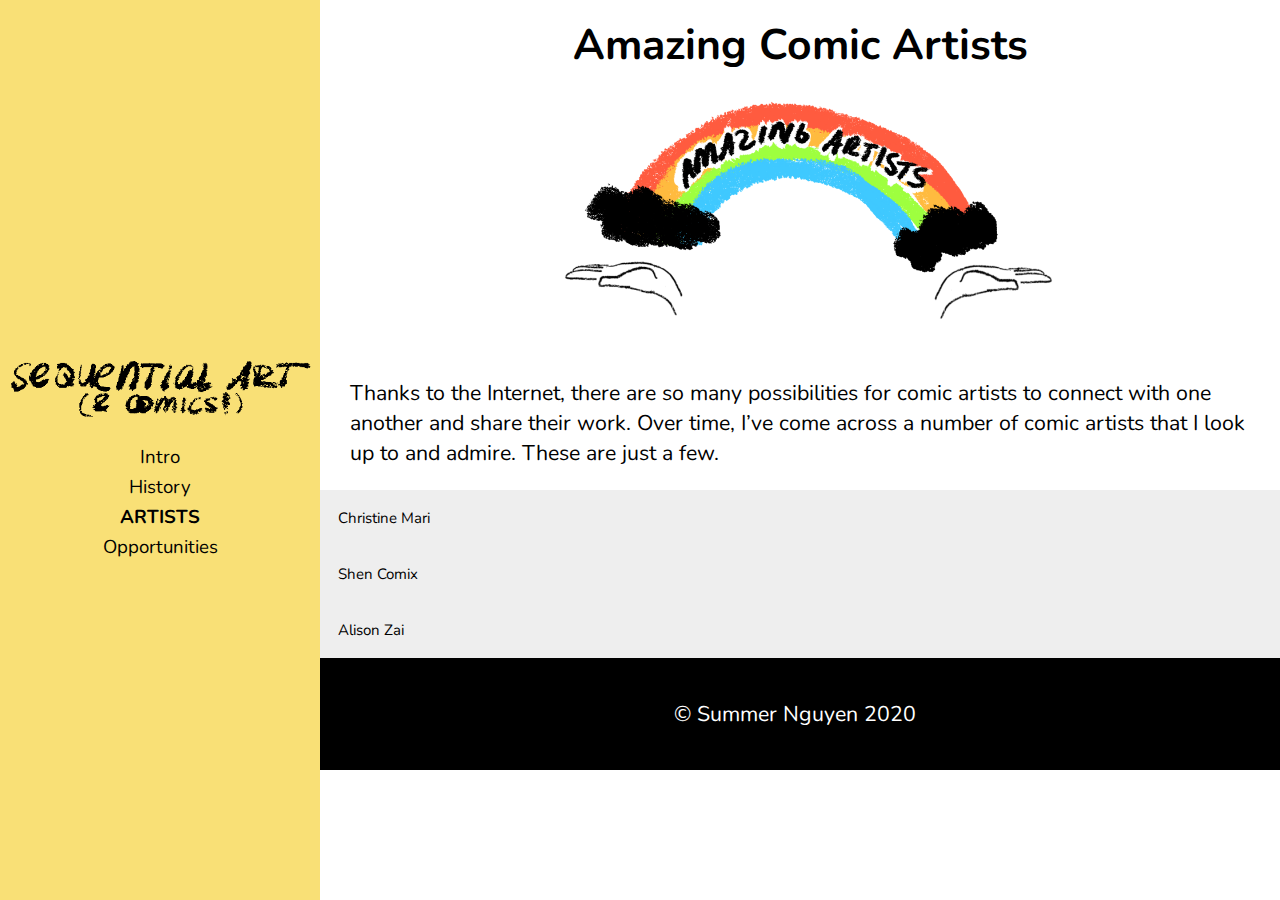
<file: artists.html>
<!DOCTYPE html>
<html lang="en">
<head>
    <meta charset="utf-8">
    <link rel="shortcut icon" type="image/png" href="images/favicon.png"/>
    <meta name="viewport" content="width=device-width, initial-scale=1.0">
    <link rel="stylesheet" type="text/css" href="css/style.css">
    <link href="https://fonts.googleapis.com/css2?family=Nunito:ital,wght@0,400;0,700;1,400&display=swap" rel="stylesheet">
    <title>Sequential Art & Comics—Artists</title>
        <!-- Global site tag (gtag.js) - Google Analytics -->
    <script async src="https://www.googletagmanager.com/gtag/js?id=G-SKHNTL6Q8L"></script>
    <script>
    window.dataLayer = window.dataLayer || [];
    function gtag(){dataLayer.push(arguments);}
    gtag('js', new Date());

    gtag('config', 'G-SKHNTL6Q8L');
    </script>
</head>
<body>
    <div class="skip"><a href="#skip">Skip to Main Content</a></div>
    <div class="grid-container-layout">
    <header class="grid-header">
        <img src="images/logo.png" alt="logo" id = "logo">
        <nav>
          <ul class="nav_links">
            <li class="nav_item"><a href="index.html">Intro</a></li>
            <li class="nav_item"><a href="history.html">History</a></li>
            <li class="nav_item selected"><a href="artists.html">Artists</a></li>
            <li class="nav_item"><a href="opportunities.html">Opportunities</a></li>
          </ul>
      </nav>
    </header>
<main class="grid-main" id="skip"> 
    <button onclick="topFunction()" id="myBtn" title="Go to top">Top</button>
    <h1>Amazing Comic Artists</h1>
    <img width="600" src="images/artists.png" alt="Rainbow over two hands. In the middle, it says 'Amazing artists.'" id="intro-image">
    <p>Thanks to the Internet, there are so many possibilities for comic artists to connect with one another and share their work. 
        Over time, I’ve come across a number of comic artists that I look up to and admire. 
        These are just a few. </p>

    <!--
    <ul>
        <li><a href="#christine">Christine Mari</a></li>
        <li><a href="#shen">Shen Comix</a></li>
        <li><a href="#alison">Alison Zai</a></li>
    </ul>
    //-->

    <!--make transitions smoother-->
    <button type="button" class="collapsible">Christine Mari</button>
    <div class="content">
    <h2 id="christine"><a href="https://christinemari.com/" target="_blank">Christine Mari</a></h2>
    <p>Christine Mari is an auto-biographical comic artist.
         Her comics revolve around what it’s like being in your 20s in Japan. 
         When she was 17, she self-published her first graphic novel, Halfway Home: Drawing My Way Through Japan. 
         Two years later, she landed a contract with Tuttle Publishing, which resulted in Diary of a Tokyo Teen. 
         Now, in January 2021, Mari is set to release another self-published graphic novel, Kokoro, a full-length piece of work that showcases the comics she’s gotten widespread attention for on her Instagram. 
         Mari’s work is honest, vulnerable, melancholic and beautiful. 
        Her ability to tell her story so well keeps her readers coming back for more (including myself). </p>
        <div class="flexbox">
            <img src="images/christine1.png" alt="Kickstarter Banner for Kokoro" class="flex-comics">
            <img src="images/christine2.jpeg" alt="A panel from one of Christine's comics." class="flex-comics">
            <img src="images/christine3.jpeg" alt="A panel from one of Christine's comics." class="flex-comics">
        </div>
    </div>

    <button type="button" class="collapsible">Shen Comix</button>
    <div class="content">
    <h2 id="shen"><a href="https://www.instagram.com/shencomix/" target="_blank">Shen Comix</a></h2>
    <p>Shen is one of the most popular comic artists on the internet. 
        His comics are humorous, fun, and overwhelmingly enjoyable. 
        If you ever find yourself down, I recommend checking out his work. 
        His universe of characters (buff winter, tiny gamer, himself, etc.) allows Shen to constantly create new stories and worlds that connect with the reader in just a few panels.</p>
        <div class="flexbox">
            <img src="images/shen1.jpeg" alt="Shen's profile picture" class="flex-comics">
            <img src="images/shen2.jpeg" alt="A comic about an evil scientist and his cozification machine." class="flex-comics">
            <img src="images/shen3.png" alt="A comic about seasons in New England." class="flex-comics">
        </div>
    </div>

    <button type="button" class="collapsible">Alison Zai</button>
    <div class="content">
    <h2 id="alison"><a href="https://www.instagram.com/alisonzai/" target="_blank">Alison Zai</a></h2>
    <p>Calling Alison Zai’s comics humorous is an understatement. 
        Her art tackles many themes in a direct, honest and funny way: love, relationships, work, sadness… the list goes on. 
        Her use of vibrant colors and unique characters makes her comics seem otherworldly, but the irony lies in the fact that her work is so easy to relate to. 
        Her massive following on social media just goes to show how many resonate with her work. 
        There’s a large chance that you might’ve come across her earlier work, when she created comics that featured beans or skeletons as characters. 
        Zai is a graduate from MICA, where she studied illustration. </p>
        <div class="flexbox">
            <img src="images/alison1.jpg" alt="Alison's self portrait" class="flex-comics">
            <img src="images/alison2.jpeg" alt="A comic about knowing your soulmate." class="flex-comics">
            <img src="images/alison3.jpeg" alt="A comic about things being okay." class="flex-comics">
        </div>
    </div>
        <script>
            var coll = document.getElementsByClassName("collapsible");
            var i;

            for (i = 0; i < coll.length; i++) {
                coll[i].addEventListener("click", function() {
                    this.classList.toggle("active");
                    var content = this.nextElementSibling;
                    if (content.style.display === "block") {
                        content.style.display = "none";
                    } else {
                        content.style.display = "block";
                    }
                });
            }

            var mybutton = document.getElementById("myBtn");
            
        
            window.onscroll = function() {scrollFunction()};
            
            function scrollFunction() {
              if (document.body.scrollTop > 10 || document.documentElement.scrollTop > 10) {
                mybutton.style.display = "block";
              } else {
                mybutton.style.display = "none";
              }
            }
            
            function topFunction() {
              document.body.scrollTop = 0;
              document.documentElement.scrollTop = 0;
            }
            </script>
    </main>
</div>
    <footer>
        <p> &copy; Summer Nguyen 2020</p>
    </footer>
    </body>
    </html>
</file>
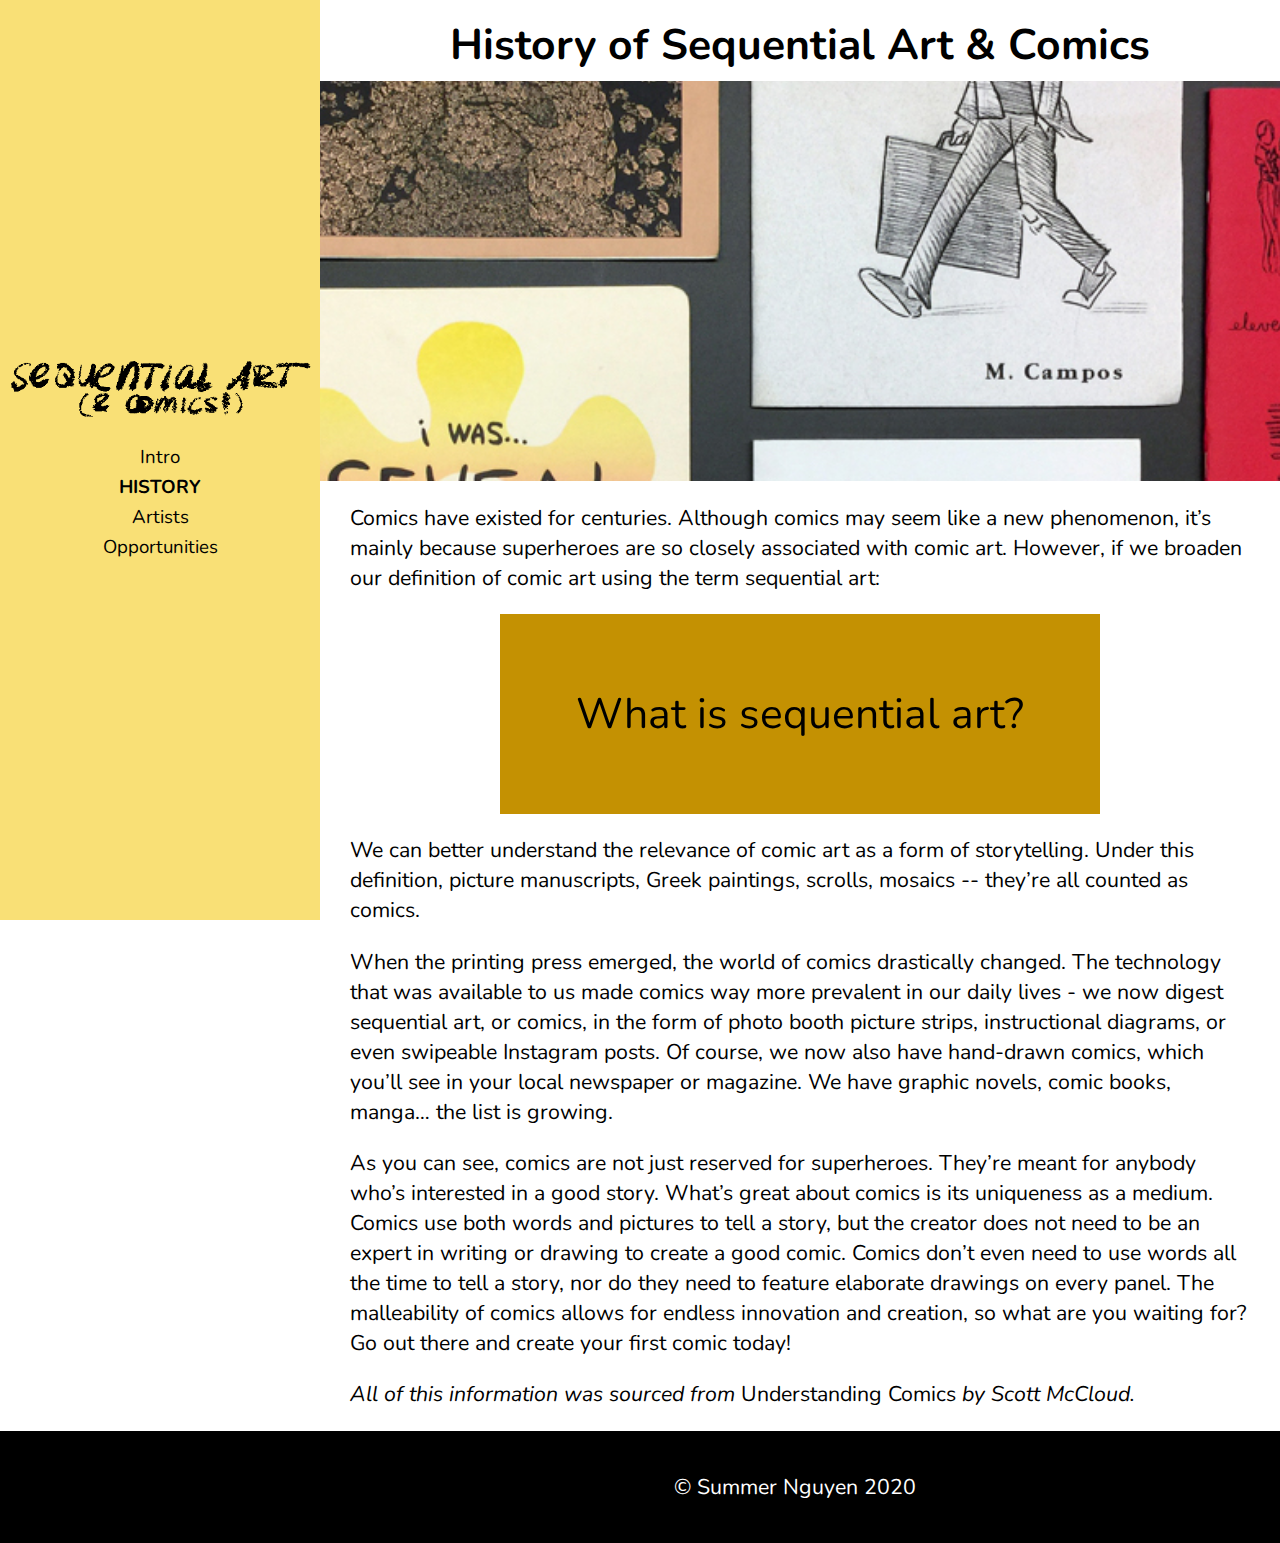
<file: history.html>
<!DOCTYPE html>
<html lang="en">
<head>
    <meta charset="utf-8">
    <link rel="shortcut icon" type="image/png" href="images/favicon.png"/>
    <meta name="viewport" content="width=device-width, initial-scale=1.0">
    <link rel="stylesheet" type="text/css" href="css/style.css">
    <link href="https://fonts.googleapis.com/css2?family=Nunito:ital,wght@0,400;0,700;1,400&display=swap" rel="stylesheet">
    <title>Sequential Art & Comics—History</title>
        <!-- Global site tag (gtag.js) - Google Analytics -->
    <script async src="https://www.googletagmanager.com/gtag/js?id=G-SKHNTL6Q8L"></script>
    <script>
    window.dataLayer = window.dataLayer || [];
    function gtag(){dataLayer.push(arguments);}
    gtag('js', new Date());

    gtag('config', 'G-SKHNTL6Q8L');
    </script>
</head>
<body>
    <div class="skip"><a href="#skip">Skip to Main Content</a></div>
    <div class="grid-container-layout">
    <header class="grid-header">
        <img src="images/logo.png" alt="logo" id = "logo">
        <nav>
          <ul class="nav_links">
            <li class="nav_item"><a href="index.html">Intro</a></li>
            <li class="nav_item selected"><a href="history.html">History</a></li>
            <li class="nav_item"><a href="artists.html">Artists</a></li>
            <li class="nav_item"><a href="opportunities.html">Opportunities</a></li>
          </ul>
      </nav>
    </header>
<main class="grid-main" id="skip"> 
    <button onclick="topFunction()" id="myBtn" title="Go to top">Top</button>
    <h1>History of Sequential Art & Comics</h1>

    <div class= "parallax"></div>

    <p>Comics have existed for centuries. 
        Although comics may seem like a new phenomenon, it’s mainly because superheroes are so closely associated with comic art. 
        However, if we broaden our definition of comic art using the term sequential art:</p>
        <div tabindex="0" class="flip-card">
            <div class="flip-card-inner">
                <div class="flip-card-front">
                    <p>What is sequential art?</p>
                </div>
                    <div class="flip-card-back">
                        <p>"Images or pictures in a deliberate sequence (2 or more), which are intended to convey information or aesthetic value to the viewer."</p>
                        <a href="https://en.wikipedia.org/wiki/Sequential_art" target="_blank">Wikipedia</a>
                    </div>
                </div>
            </div>
        <p>We can better understand the relevance of comic art as a form of storytelling. 
        Under this definition, picture manuscripts, Greek paintings, scrolls, mosaics -- they’re all counted as comics. </p>
    <p>When the printing press emerged, the world of comics drastically changed. 
        The technology that was available to us made comics way more prevalent in our daily lives - we now digest sequential art, or comics, in the form of photo booth picture strips, instructional diagrams, or even swipeable Instagram posts. 
        Of course, we now also have hand-drawn comics, which you’ll see in your local newspaper or magazine. 
        We have graphic novels, comic books, manga… the list is growing. </p>
    <p>As you can see, comics are not just reserved for superheroes. 
        They’re meant for anybody who’s interested in a good story. 
        What’s great about comics is its uniqueness as a medium. 
        Comics use both words and pictures to tell a story, but the creator does not need to be an expert in writing or drawing to create a good comic. 
        Comics don’t even need to use words all the time to tell a story, nor do they need to feature elaborate drawings on every panel. 
        The malleability of comics allows for endless innovation and creation, so what are you waiting for? 
        Go out there and create your first comic today!</p>
    <p><i>All of this information was sourced from </i> Understanding Comics <i>by Scott McCloud.</i></p>
    <script>
        var mybutton = document.getElementById("myBtn");
        
    
        window.onscroll = function() {scrollFunction()};
        
        function scrollFunction() {
          if (document.body.scrollTop > 10 || document.documentElement.scrollTop > 10) {
            mybutton.style.display = "block";
          } else {
            mybutton.style.display = "none";
          }
        }
        
        function topFunction() {
          document.body.scrollTop = 0;
          document.documentElement.scrollTop = 0;
        }
        </script>
</main>
</div>
<footer>
    <p> &copy; Summer Nguyen 2020</p>
</footer>
</body>
</html>
</file>
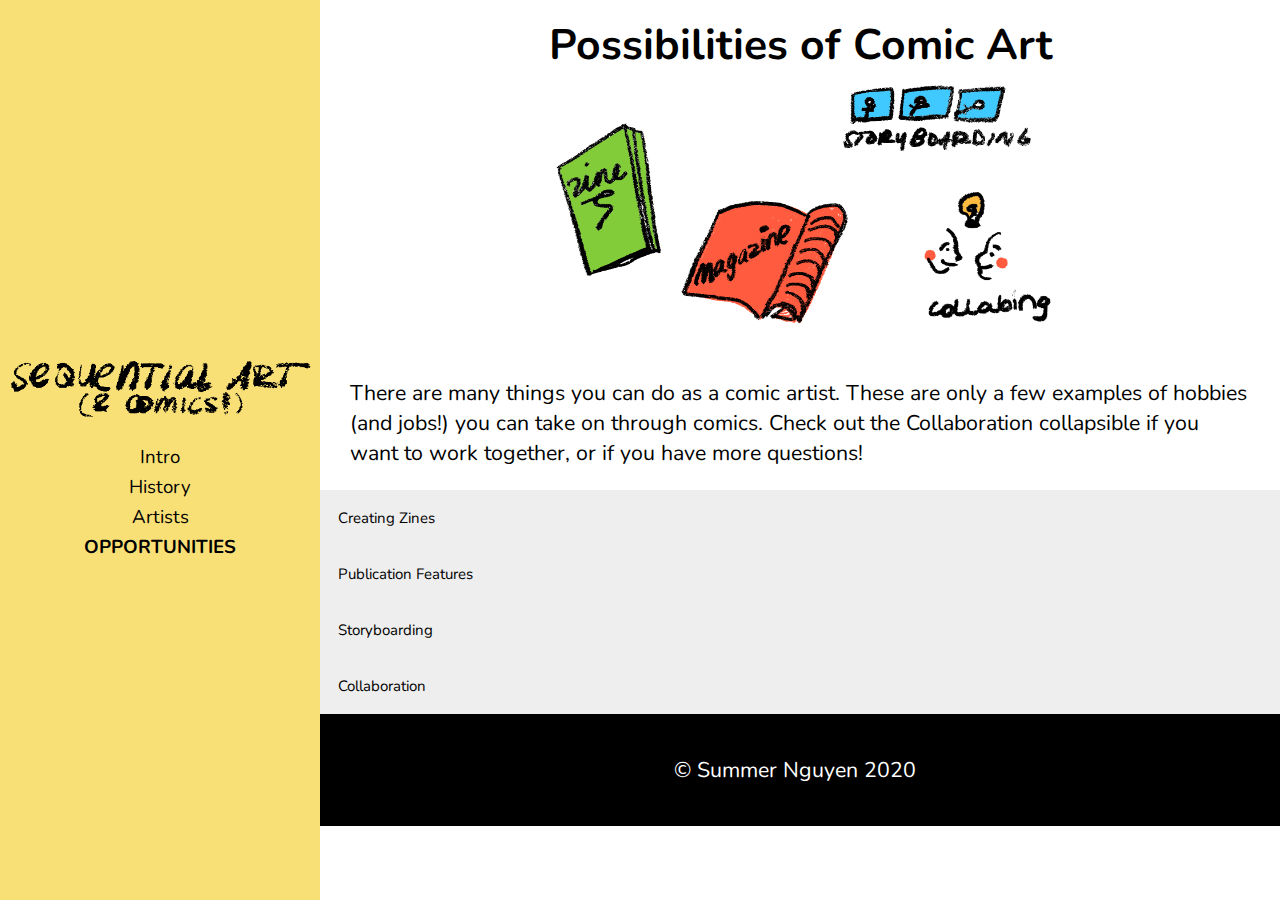
<file: opportunities.html>
<!DOCTYPE html>
<html lang="en">
<head>
    <meta charset="utf-8">
    <link rel="shortcut icon" type="image/png" href="images/favicon.png"/>
    <meta name="viewport" content="width=device-width, initial-scale=1.0">
    <link rel="stylesheet" type="text/css" href="css/style.css">
    <link href="https://fonts.googleapis.com/css2?family=Nunito:ital,wght@0,400;0,700;1,400&display=swap" rel="stylesheet">
    <title>Sequential Art & Comics—Opportunities</title>
        <!-- Global site tag (gtag.js) - Google Analytics -->
    <script async src="https://www.googletagmanager.com/gtag/js?id=G-SKHNTL6Q8L"></script>
    <script>
    window.dataLayer = window.dataLayer || [];
    function gtag(){dataLayer.push(arguments);}
    gtag('js', new Date());

    gtag('config', 'G-SKHNTL6Q8L');
    </script>
</head>
<body>
    <div class="skip"><a href="#skip">Skip to Main Content</a></div>
    <div class="grid-container-layout">
    <header class="grid-header">
        <img src="images/logo.png" alt="logo" id = "logo">
        <nav>
          <ul class="nav_links">
            <li class="nav_item"><a href="index.html">Intro</a></li>
            <li class="nav_item"><a href="history.html">History</a></li>
            <li class="nav_item"><a href="artists.html">Artists</a></li>
            <li class="nav_item selected"><a href="opportunities.html">Opportunities</a></li>
          </ul>
      </nav>
    </header>
<main class="grid-main" id="skip"> 
    <button onclick="topFunction()" id="myBtn" title="Go to top">Top</button>
    <h1>Possibilities of Comic Art</h1>
<!--
    <ul>
        <li><a href="#zines">Creating Zines</a></li>
        <li><a href="#publication">Publication Features</a></li>
        <li><a href="#storyboarding">Storyboarding</a></li>
        <li><a href="#collab">Collaboration</a></li>
    </ul>-->
    <img width="600" src="images/opps.png" alt="An assortment of comic art opportunities are displayed: zine, magazine, storyboard panels, and two people ideating." id="intro-image">
    <p>There are many things you can do as a comic artist. 
        These are only a few examples of hobbies (and jobs!) you can take on through comics.
        Check out the Collaboration collapsible if you want to work together, or if you have more questions!
    </p>

    <button type="button" class="collapsible">Creating Zines</button>
    <div class="content">
    <h2 id="zines">Creating Zines</h2>
    <p>Zines (pronounced “zeens”) are self-published printed or hand-assembled booklets. 
        Zines are a niche art form, but the small community of zinesters is strong! 
        One reason why zines are so well-liked is because they provide an extreme amount of artistic freedom for the creator in an intimate way. 
         Zines are not meant to be mass produced, so those who get hold of a zine know that the copy they have is one of just a few, and the artist chose to share their message with them. </p>
        <p>Zines are one way of displaying comics in physical form. 
        Many artists choose to swap zines at zine or art fairs. 
        If you’re looking for a cool way to share your comics, I would suggest looking into zines!</p>
    </div>

    <button type="button" class="collapsible">Publication Features</button>
    <div class="content">
    <h2 id="publication">Publication Features</h2>
    <p>Publications often include illustrations, cartoons, and/or comics in their issues, with the New Yorker being one of the more famous ones. 
        There are a team of cartoonists who work for the New Yorker who are purely dedicated to creating cartoons and comics! 
        (There are also many contributing artists.) 
        Being featured in the print magazine is a competitive process, as many pieces are pitched for the weekly issues but only a few are selected. 
        That being said, many cartoonists and artists still get to be featured on the New Yorker’s Daily Shouts page online.</p>
        <p>Something that’s worth mentioning is that these cartoonists and comic artists are quite different from the lives of comic book artists, who illustrate full-length issues that can develop into complex stories over time. 
        Because the editorial world moves so fast, these artists mostly create snappy, quick, and fun pieces that are meant to be digested quickly.</p>
    </div>

    <button type="button" class="collapsible">Storyboarding</button>
    <div class="content">
    <h2 id="storyboarding">Storyboarding</h2>
    <p>Storyboarding is the process of laying out sequential illustrations or images to help visualize moving pictures, such as an animation, a television show, or a movie. 
        Like comic art, storyboarding is a form of sequential art. 
        The two are very similar, as both mediums use similar techniques to tell a story (ie. the use of panels in a sequence). 
        However, storyboard artists must consider things such as camera angles, timing, or how many shots a scene will take, whereas a comic artist does not. 
        Despite the differences, there are storyboard artists out there that are also comic artists. 
        If you’re interested in working in the animation industry and you love storytelling, storyboarding is definitely a career you should look into!</p>
        </div>

        <button type="button" class="collapsible">Collaboration</button>
    <div class="content">
    <h2 id="collab">Collaboration</h2>
    <p>One of the best things about being an artist is the ability to collaborate and make art with others!
        If you're interested in collabing, or have any questions about any of the content on this site, feel free to contact me below!</p>
        <form action="https://formspree.io/f/mzbkgpgl" method="POST">
            <fieldset>
              <legend>Contact Form</legend>
              <label for="name_id">Your Name</label>
              <input type="text" placeholder="Enter Your Name" name = "name" id="name_id">
          
              <label for="email_id">Email</label>
              <input type="email" placeholder="blank@umich.edu" name = "email" id="email_id">
          
          
              <label for ="telephone_id">Your Phone Number</label>
              <input type="tel" name="telephone" placeholder="Format: 123-456-7890" id ="telephone_id"> 
              <div><span></span></div>
          
          
              <label for="message_id">Leave A Message</label>
              <textarea name = "message" placeholder="Hi!" id="message_id"></textarea>
          
              <!--<input type="checkbox" name = "check"> 
              Remember me-->
          
              <input type="submit" value="submit">
            </fieldset>
            </form>
            </div>

            <script>
            var coll = document.getElementsByClassName("collapsible");
            var i;

            for (i = 0; i < coll.length; i++) {
                coll[i].addEventListener("click", function() {
                    this.classList.toggle("active");
                    var content = this.nextElementSibling;
                    if (content.style.display === "block") {
                        content.style.display = "none";
                    } else {
                        content.style.display = "block";
                    }
                });
            }
                var mybutton = document.getElementById("myBtn");
                
            
                window.onscroll = function() {scrollFunction()};
                
                function scrollFunction() {
                  if (document.body.scrollTop > 10 || document.documentElement.scrollTop > 10) {
                    mybutton.style.display = "block";
                  } else {
                    mybutton.style.display = "none";
                  }
                }
                
                function topFunction() {
                  document.body.scrollTop = 0;
                  document.documentElement.scrollTop = 0;
                }
                </script>
    </main>
    </div>
    <footer>
        <p> &copy; Summer Nguyen 2020</p>
    </footer>
    </body>
    </html>
</file>
<file: css/style.css>
body{
    font-family: 'Nunito', sans-serif;
    margin: 0;
    padding: 0;
    font-size: 16pt;
  }
main{
    margin-top: 11.5em;
}
  
h1{
    font-size: 1.5em;
    text-align: center;
    line-height: 1.2;
    margin: 0;
    padding: 20px 0px 0;
  }

h2{
    font-size: 1.5em;
    text-align: left;
    padding: 5px;
  }

p{
    padding: 0 30px;
  }

figcaption{
    font-size: .75em;
    text-align: center;
}

.skip a{
    background: white;
    left: 0;
    padding: 5px;
    -webkit-transition: top 1s ease-out;
    transition: top 1s ease-out;
    z-index: 3;
    position: absolute;
    margin-top: -40px;
}
  
.skip a:focus {
    top: 0px;
    margin: auto;
  }
  
  a:visited{
      color:black;
  }
  a:hover{
      color: #c49102;
      transition: .2s;
  }

*:focus{
    border: 2px solid black;
  }

footer{
    background-color: black;
    color: white;
    padding: 20px;
    text-align: center;
    bottom:0;
  }

#intro-image{
    display: block;
    margin: auto;
    max-width: 90%;
}

/*logo*/
#logo{
    min-width: 300px;
    max-width: 50%;
}

/*header*/
.grid-container-layout{
    display: grid;
    /*grid-template-rows: 1fr 5fr;*/
}

.grid-header{
    grid-row: 1 /span 1;
    /*position: fixed;
    top: 0;
    width: 100%;*/
}

.grid-main{
    grid-row: 2 /span 5;
}

header{
    padding-top: 20px;
    display: flex;
    flex-direction: column;
    align-items: center;
    background-color: #fada5e;
    animation: pulse 3s 1;
    position: fixed;
    top: 0;
    width: 100%;
    z-index: 1;

}

#myBtn {
    display: none;
    position: fixed;
    bottom: 20px;
    right: 30px;
    z-index: 2;
    font-size: 18px;
    outline: none;
    background-color: black;
    color: white;
    cursor: pointer;
    padding: 15px;
    border-radius: 4px;
    scroll-behavior: smooth;
    border: 1px solid white;
    transition: .1s;
  }

    
@keyframes pulse{
    0%{
        background-color: #c49102;
    }
    100%{
        background-color: #fada5e;
    }
}

.nav_links{
    list-style: none;
    padding: 0;
}

.nav_item a{
    line-height: .75;
    text-align: center;
    display: block;
    padding: 8px;
    font-size: 14pt;
    text-decoration: none;
    color: black;
}

.nav_item a:hover{
    color:white;
    transition: .2s;
  }

.nav_item.selected{
    text-transform: uppercase;
    font-weight: bold;
}

/*grid for videos*/
.grid-container{
    display: grid;
    grid-template-columns: auto auto auto;
    justify-content: center;
    margin: auto;
}

.grid-comic2{
    display: none;
}

.grid-comic3{
    display: none;
}

video{
    display: block;
    margin-left: auto;
    margin-right: auto;
    max-width: 90%;
}

.flexbox{
    display: flex;
    flex-direction: column;
    justify-content: center;
    align-items: center;
}

.flex-comics{
    flex: none;
    min-width: 20%;
    max-width: 50%;
}

.parallax{
    margin-top: 10px;
    background-image: url("../images/zines.jpg");
    min-height: 200px;
    background-attachment: fixed;
    background-position: center;
    background-repeat: no-repeat;
    background-size: cover;
}
.flip-card{
    background-color: transparent;
    min-width: 50px;
    max-width: 600px;
    height: 200px;
    perspective: 1000px;
    margin: auto;
}
.flip-card-inner{
    position: relative;
    width: 100%;
    height: 100%;
    text-align: center;
    transition: transform 0.8s;
    transform-style: preserve-3d;
}

.flip-card:hover .flip-card-inner,
.flip-card:focus-within .flip-card-inner,
.flip-card:active .flip-card-inner,
.flip-card:focus .flip-card-inner{
    transform: rotateY(180deg);
}

.flip-card-front, .flip-card-back{
    position: absolute;
    width: 100%;
    height: 100%;
    -webkit-backface-visibility: hidden;
    backface-visibility: hidden;
}

.flip-card-front{
    display: flex;
    background-color: #c49102;
    color: black;
    font-size: 2em;
    justify-content: center;
    align-items: center;
}

.flip-card-back{
    background-color: #fada5e;
    color: black;
    transform: rotateY(180deg);
}

.collapsible {
    background-color: #eee;
    color: black;
    cursor: pointer;
    padding: 18px;
    width: 100%;
    border: none;
    text-align: left;
    outline: none;
    font-size: 15px;
    font-family: 'Nunito', sans-serif;
    scroll-behavior: smooth;
  }
  
  /* Add a background color to the button if it is clicked on (add the .active class with JS), and when you move the mouse over it (hover) */
  .active, .collapsible:hover {
    background-color: #c49102;
    scroll-behavior: smooth;
  }
  
  /* Style the collapsible content. Note: hidden by default */
  .content {
    padding: 0 18px;
    display: none;
    overflow: hidden;
    background-color: #f1f1f1;
    transition: max-height 0.2s ease-out;
  }
  form{
    margin-bottom: 20px;
  }



@media screen and (min-width: 850px){
    html{
        height: 100%;
    }

    .grid-container-layout{
        display: grid;
        grid-template-columns: 2fr 6fr;
        grid-template-rows: auto;
    }
    
    .grid-header{
        grid-column: 1/span 1;
        grid-row:1/auto;
        justify-items: center;
        align-items: center;
        position: fixed;
        height:100%;
        background-color: #f9e076;
    }
    
    .grid-main{
        grid-column: 2 /span 6;
        grid-row:1/auto;
    }
    
    header{
        display:flex;
        justify-content: center;
        align-items: center;
        position: static;
        width: auto;
      }
    
      @keyframes pulse{
          0%{
              background-color: #c49102;
          }
          100%{
              background-color: #fada5e;
          }
      }

    #logo{
        /*fix to match above*/
        min-width: 10vw;
        max-width: 25vw;
    }

    .nav_links{
        display: flex;
        flex-direction: column;
        justify-content: center;
        list-style: none;
        padding: 0;
    }

    .nav_item a{
        display: block;
        padding: 8px;
        font-size: 14pt;
        text-decoration: none;
        color: black;
        text-align: center;
    }

    footer{
        text-align: center;

        bottom: 0;
      }

    footer p{
        margin-left: 25%;
    }

    h1{
        font-size: 2em;  
        padding-left: 15px;
        padding-right: 15px;  
      }

    video{
        padding-top: 20px;
        padding-bottom: 10px;
        min-width: 200px;
        max-width: 90%;
    }
    .grid-comic2{
        display: block;
    }
    
    .grid-comic3{
        display: block;
    }

    .flexbox{
        flex-direction: row;
        justify-content: center;
    }

    .flex-comics{
        flex: none;
        max-width: 30%;
    }
    .parallax{
        min-height: 400px;
        max-height: 300px;
    }

    #myBtn:hover {
        background-color: #c49102;
      }
    main{
        margin-top: 0;
    }
}

@media screen and (prefers-reduced-motion:reduce){
    .nav_item a:hover{
      transition: none;
    }
    a:hover{
        transition: none;
    }

    #myBtn{
        transition: none;
    }

    header{
        animation: none;
    }
    .flip-card-inner{
        transition: none;
    }
  }
</file>
